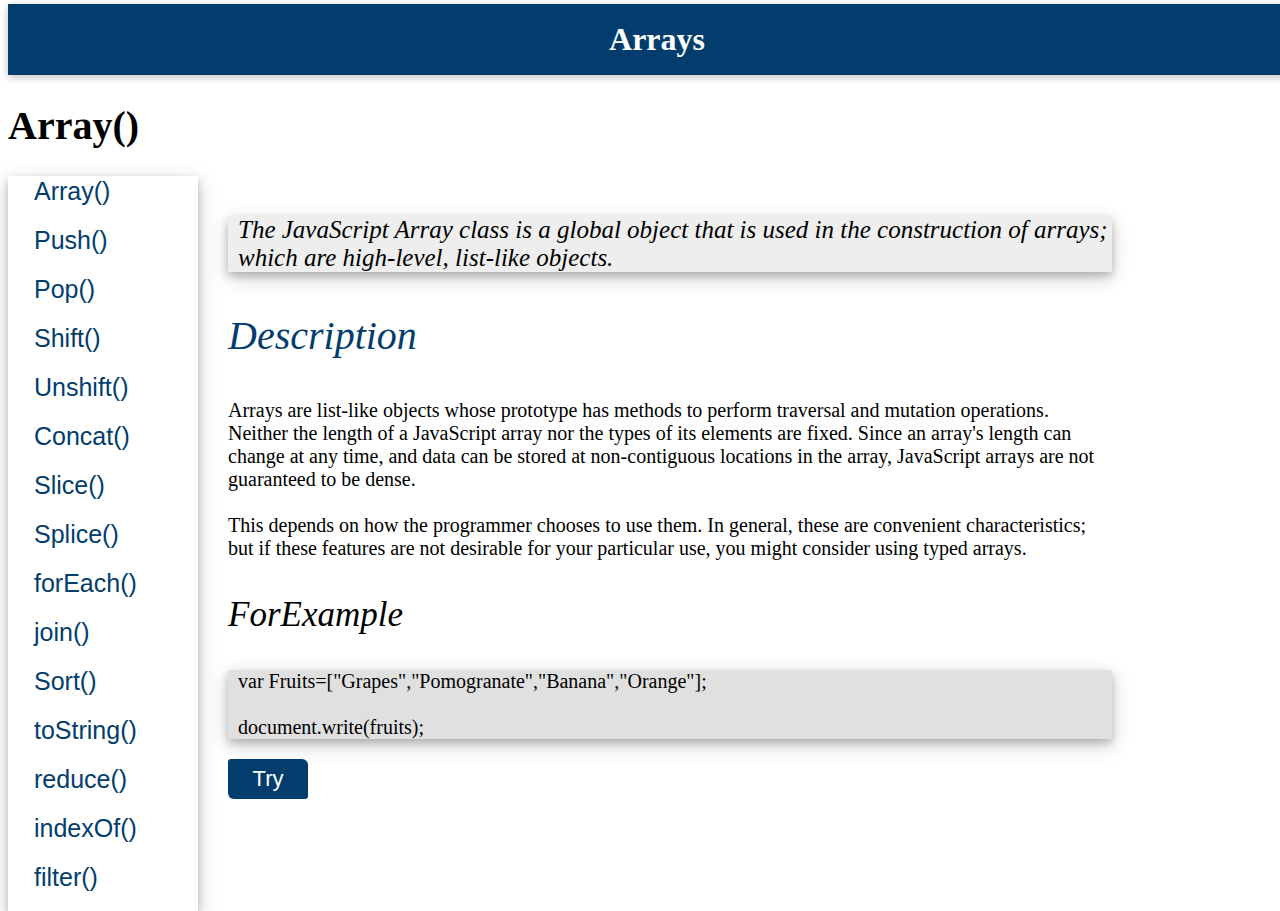
<file: index.html>
<!DOCTYPE html>
<html>
<head>
	<title>Arrays</title>
	<link rel="stylesheet" type="text/css" href="Array.css">
	<meta  name="viewport" content="width=device-width,initial-scale=1.0">
</head>
<body>
	<h1 class="heading">Arrays</h1>
	<h1 class="aa">Array()</h1>
<div>
<div class="alltags">
	<a href="index.html"><button class="button">Array()</button></a><br><br>
	<a href="push.html"><button class="button">Push()</button></a><br><br>
	<a href="pop.html"><button class="button">Pop()</button></a><br><br>
	<a href="shift.html"><button class="button">Shift()</button></a><br><br>
	<a href="unshift.html"><button class="button">Unshift()</button></a><br><br>
	<a href="concat.html"><button class="button">Concat()</button></a><br><br>
	<a href="slice.html"><button class="button">Slice()</button></a><br><br>
	<a href="splice.html"><button class="button">Splice()</button></a><br><br>
	<a href="foreach.html"><button class="button">forEach()</button></a><br><br>
	<a href="join.html"><button class="button">join()</button></a><br><br>
	<a href="sort.html"><button class="button">Sort()</button></a><br><br>
	<a href="tostring.html"><button class="button">toString()</button></a><br><br>
	<a href="reduce.html"><button class="button">reduce()</button></a><br><br>
	<a href="indexof.html"><button class="button">indexOf()</button></a><br><br>
	<a href="filter.html"><button class="button">filter()</button></a><br><br>
</div>
<div class="maincontent">
	<div class="defclas">
		<p>The JavaScript Array class is a global object that is used in the construction of arrays;<br> which are high-level, list-like objects.</p>
	</div>
	<p class="descls"><i>Description</i></p>
	<p class="parafonsize">
		Arrays are list-like objects whose prototype has methods to perform traversal and mutation operations. Neither the length of a JavaScript array nor the types of its elements are fixed. Since an array's length can change at any time, and data can be stored at non-contiguous locations in the array, JavaScript arrays are not guaranteed to be dense.<br><br> This depends on how the programmer chooses to use them. In general, these are convenient characteristics; but if these features are not desirable for your particular use, you might consider using typed arrays.
	</p>
	<p class="eg"><i>ForExample</i></p>
	<div class="foreg">
	<p class="code">var Fruits=["Grapes","Pomogranate","Banana","Orange"];<br><br>document.write(fruits);</p>
	</div>
	<button class="buttonR" onclick="myfunction()">Try</button>
	<p id="arra"></p>
	
	<script type="text/javascript">
		 function myfunction(){
		var Fruits=["Grapes","Pomogranate","Banana","Orange"];
		document.getElementById('arra').innerHTML=Fruits;
	}
	</script>
	
</div>
</div>
</body>
</html>
</file>
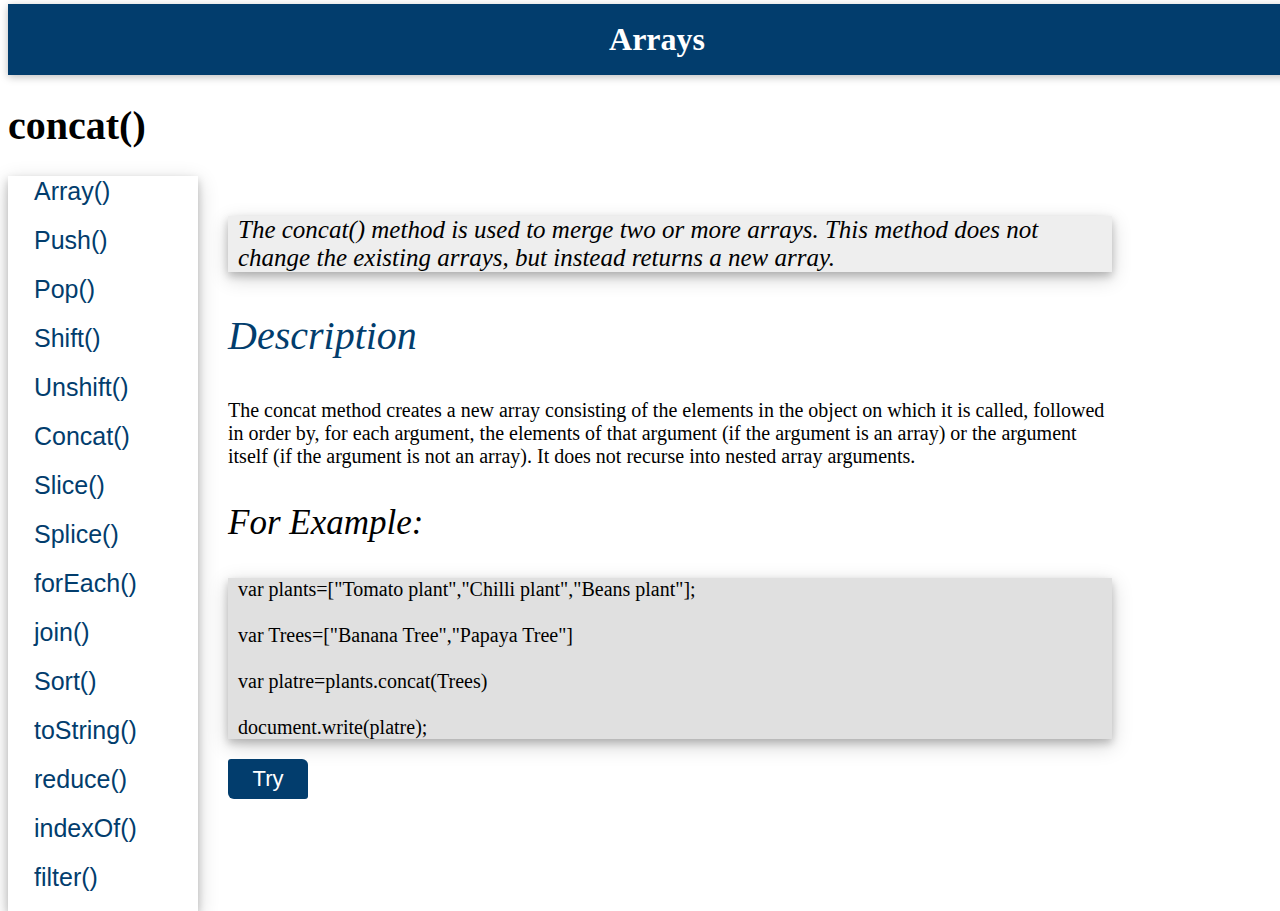
<file: concat.html>
<!DOCTYPE html>
<html>
<head>
	<title>Concat</title>
	<link rel="stylesheet" type="text/css" href="Array.css">
	<meta  name="viewport" content="width=device-width,initial-scale=1.0">
</head>
<body>
	<h1 class="heading">Arrays</h1>
	<h1 class="aa">concat()</h1>
<div>
<div class="alltags">
	<a href="index.html"><button class="button">Array()</button></a><br><br>
	<a href="push.html"><button class="button">Push()</button></a><br><br>
	<a href="pop.html"><button class="button">Pop()</button></a><br><br>
	<a href="shift.html"><button class="button">Shift()</button></a><br><br>
	<a href="unshift.html"><button class="button">Unshift()</button></a><br><br>
	<a href="concat.html"><button class="button">Concat()</button></a><br><br>
	<a href="slice.html"><button class="button">Slice()</button></a><br><br>
	<a href="splice.html"><button class="button">Splice()</button></a><br><br>
	<a href="foreach.html"><button class="button">forEach()</button></a><br><br>
	<a href="join.html"><button class="button">join()</button></a><br><br>
	<a href="sort.html"><button class="button">Sort()</button></a><br><br>
	<a href="tostring.html"><button class="button">toString()</button></a><br><br>
	<a href="reduce.html"><button class="button">reduce()</button></a><br><br>
	<a href="indexof.html"><button class="button">indexOf()</button></a><br><br>
	<a href="filter.html"><button class="button">filter()</button></a><br><br>
</div>
<div class="maincontent">
	<div class="defclas">
		<p>The concat() method is used to merge two or more arrays. This method does not change the existing arrays, but instead returns a new array.</p>
	</div>
	<p class="descls"><i>Description</i></p>
	<p class="parafonsize">
		The concat method creates a new array consisting of the elements in the object on which it is called, followed in order by, for each argument, the elements of that argument (if the argument is an array) or the argument itself (if the argument is not an array). It does not recurse into nested array arguments.
	</p>
	<p class="eg"><i>For Example:</i></p>
	<div class="foreg">
		<p class="code">var plants=["Tomato plant","Chilli plant","Beans plant"];<br><br>var Trees=["Banana Tree","Papaya Tree"]<br><br>var platre=plants.concat(Trees)<br><br>document.write(platre);</p>
	</div>
	<button class="buttonR" onclick="myfunction()">Try</button>
	<p id="arra"></p>
	<script type="text/javascript">
		 function myfunction(){
		var plants=["Tomato plant","Chilli plant","Beans plant"];
		var Trees=["Banana Tree","Papaya Tree"];
		var platre=plants.concat(Trees)
		document.getElementById('arra').innerHTML=platre;
	}
	</script>
	
</div>
</div>
</body>
</html>
</file>
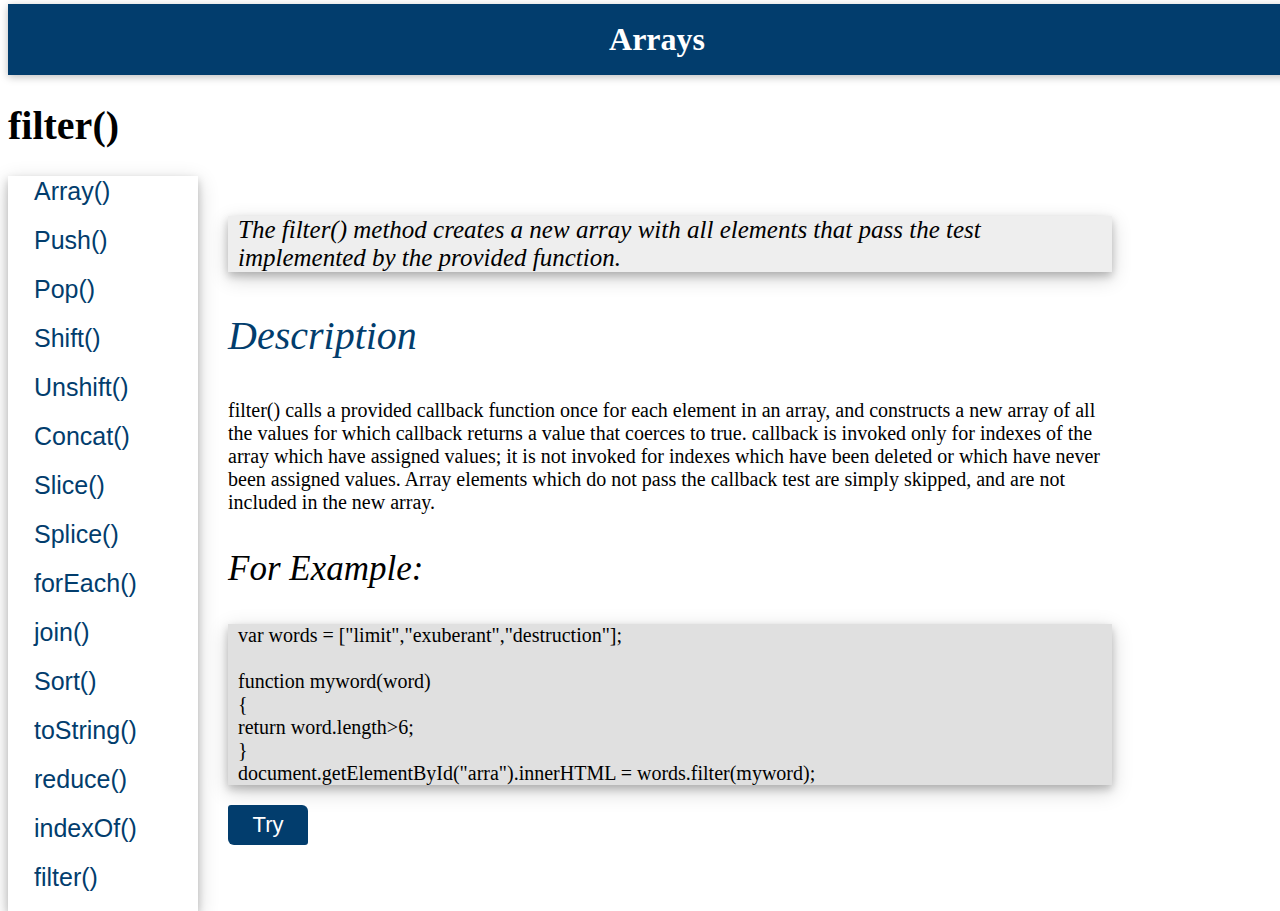
<file: filter.html>
<!DOCTYPE html>
<html>
<head>
	<title>filter</title>
	<link rel="stylesheet" type="text/css" href="Array.css">
	<meta  name="viewport" content="width=device-width,initial-scale=1.0">
</head>
<body>
	<h1 class="heading">Arrays</h1>
	<h1 class="aa">filter()</h1>
<div>
<div class="alltags">
	<a href="index.html"><button class="button">Array()</button></a><br><br>
	<a href="push.html"><button class="button">Push()</button></a><br><br>
	<a href="pop.html"><button class="button">Pop()</button></a><br><br>
	<a href="shift.html"><button class="button">Shift()</button></a><br><br>
	<a href="unshift.html"><button class="button">Unshift()</button></a><br><br>
	<a href="concat.html"><button class="button">Concat()</button></a><br><br>
	<a href="slice.html"><button class="button">Slice()</button></a><br><br>
	<a href="splice.html"><button class="button">Splice()</button></a><br><br>
	<a href="foreach.html"><button class="button">forEach()</button></a><br><br>
	<a href="join.html"><button class="button">join()</button></a><br><br>
	<a href="sort.html"><button class="button">Sort()</button></a><br><br>
	<a href="tostring.html"><button class="button">toString()</button></a><br><br>
	<a href="reduce.html"><button class="button">reduce()</button></a><br><br>
	<a href="indexof.html"><button class="button">indexOf()</button></a><br><br>
	<a href="filter.html"><button class="button">filter()</button></a><br><br>
</div>
<div class="maincontent">
	<div class="defclas">
		<p>The filter() method creates a new array with all elements that pass the test implemented by the provided function.</p>
	</div>
	<p class="descls"><i>Description</i></p>
	<p class="parafonsize">
		filter() calls a provided callback function once for each element in an array, and constructs a new array of all the values for which callback returns a value that coerces to true. callback is invoked only for indexes of the array which have assigned values; it is not invoked for indexes which have been deleted or which have never been assigned values. Array elements which do not pass the callback test are simply skipped, and are not included in the new array.
	</p>
	<p class="eg"><i>For Example:</i></p>
	<div class="foreg">
		<p class="code">var words = ["limit","exuberant","destruction"];
 		<br><br>function myword(word)<br>{<br>return word.length>6;<br>}<br>document.getElementById("arra").innerHTML = words.filter(myword);</p>
 	</div>
	<button class="buttonR" onclick="myfunction()">Try</button>
	<p id="arra"></p>
	<script type="text/javascript">
		 function myfunction(){
		var words = ["limit","exuberant","destruction"];
		function myword(word){
			return word.length > 6;
		}
		document.getElementById('arra').innerHTML=words.filter(myword);
	}
	</script>
	
</div>
</div>
</body>
</html>
</file>
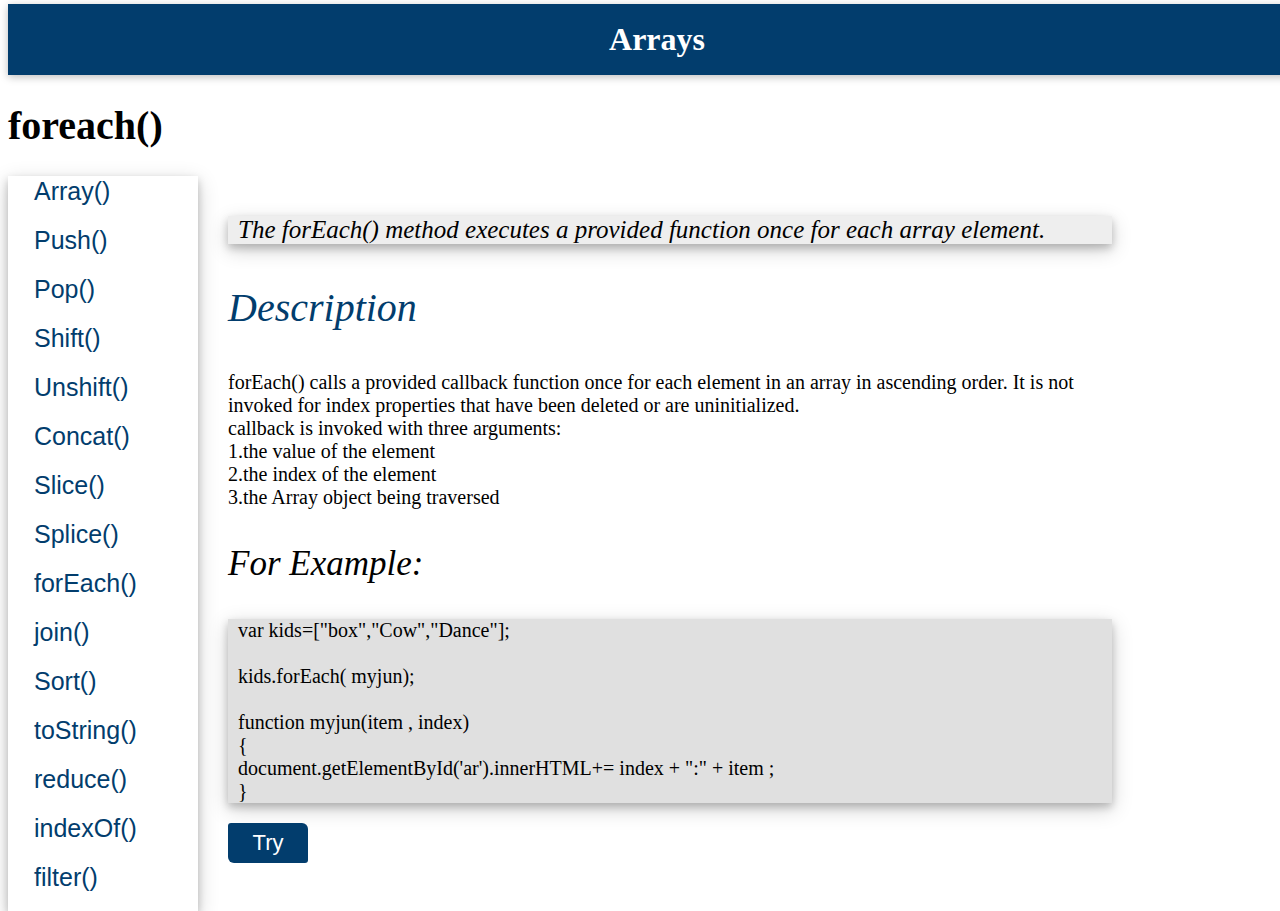
<file: foreach.html>
<!DOCTYPE html>
<html>
<head>
	<title>ForEach</title>
	<link rel="stylesheet" type="text/css" href="Array.css">
	<meta  name="viewport" content="width=device-width,initial-scale=1.0">
</head>
<body>
	<h1 class="heading">Arrays</h1>
	<h1 class="aa">foreach()</h1>
<div>
<div class="alltags">
	<a href="index.html"><button class="button">Array()</button></a><br><br>
	<a href="push.html"><button class="button">Push()</button></a><br><br>
	<a href="pop.html"><button class="button">Pop()</button></a><br><br>
	<a href="shift.html"><button class="button">Shift()</button></a><br><br>
	<a href="unshift.html"><button class="button">Unshift()</button></a><br><br>
	<a href="concat.html"><button class="button">Concat()</button></a><br><br>
	<a href="slice.html"><button class="button">Slice()</button></a><br><br>
	<a href="splice.html"><button class="button">Splice()</button></a><br><br>
	<a href="foreach.html"><button class="button">forEach()</button></a><br><br>
	<a href="join.html"><button class="button">join()</button></a><br><br>
	<a href="sort.html"><button class="button">Sort()</button></a><br><br>
	<a href="tostring.html"><button class="button">toString()</button></a><br><br>
	<a href="reduce.html"><button class="button">reduce()</button></a><br><br>
	<a href="indexof.html"><button class="button">indexOf()</button></a><br><br>
	<a href="filter.html"><button class="button">filter()</button></a><br><br>
</div>
<div class="maincontent">
	<div class="defclas">
		<p>The forEach() method executes a provided function once for each array element.</p>
	</div>
	<p class="descls"><i>Description</i></p>
	<p class="parafonsize">
		forEach() calls a provided callback function once for each element in an array in ascending order. It is not invoked for index properties that have been deleted or are uninitialized.<br>

		callback is invoked with three arguments:<br>

		1.the value of the element<br>
		2.the index of the element<br>
		3.the Array object being traversed
	</p>
	<p class="eg"><i>For Example:</i></h3>
		<div class="foreg">
			<p class="code">var kids=["box","Cow","Dance"];<br><br>kids.forEach( myjun);<br><br>function myjun(item , index)<br>{<br>document.getElementById('ar').innerHTML+= index + ":" + item ; <br>}
		</p>
	</div>
	<button class="buttonR" onclick="myfunction()">Try</button>
	<p id="ar"></p>
	<script type="text/javascript">
		 function myfunction(){
		var kids=["box","Cow","Dance"];
		kids.forEach( myjun);
		function myjun(item , index){

			document.getElementById('ar').innerHTML+= index + ":" + item + "<br>";
		}
	}
	</script>
	
</div>
</div>
</body>
</html>
</file>
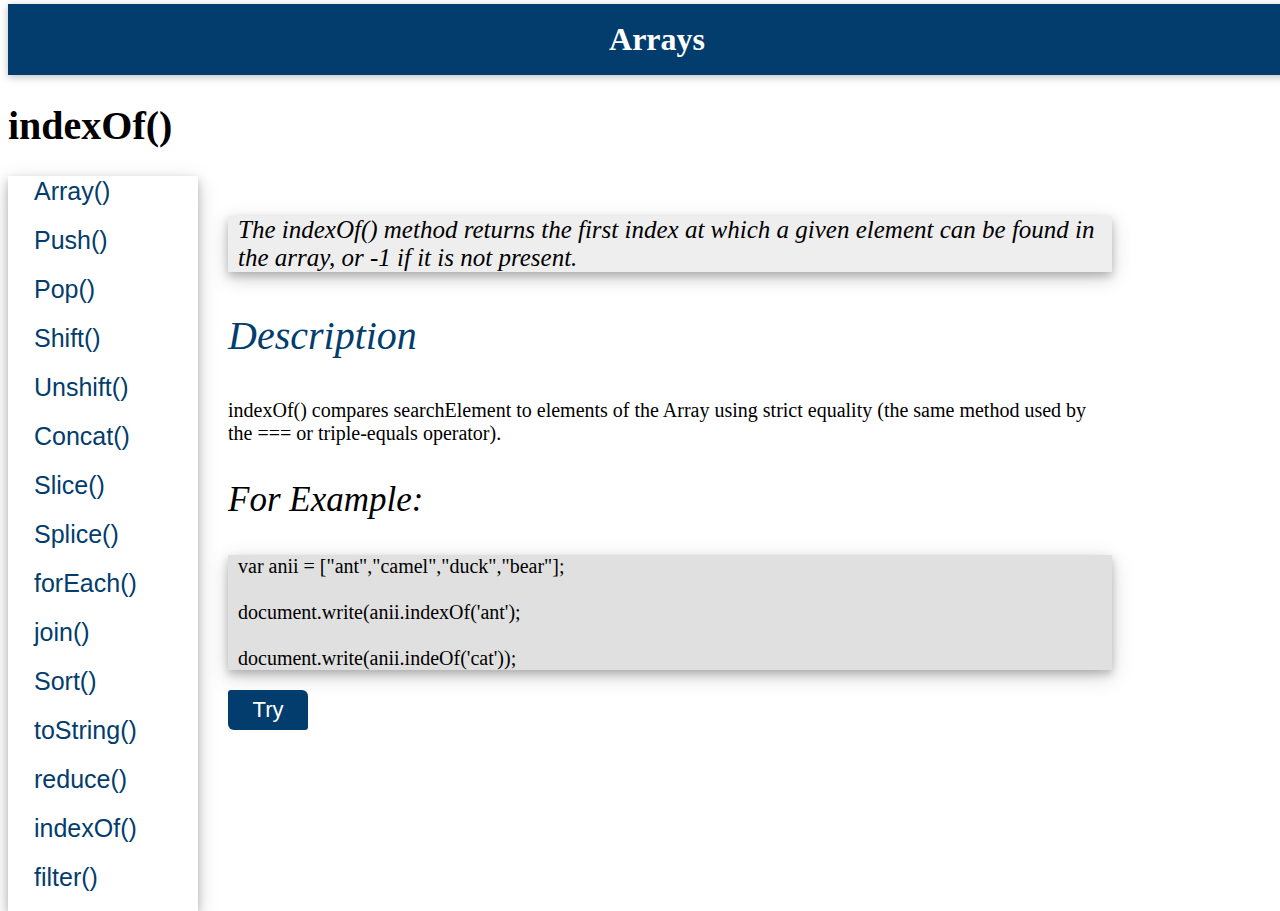
<file: indexof.html>
<!DOCTYPE html>
<html>
<head>
	<title>indexof</title>
	<link rel="stylesheet" type="text/css" href="Array.css">
	<meta  name="viewport" content="width=device-width,initial-scale=1.0">
</head>
<body>
	<h1 class="heading">Arrays</h1>
	<h1 class="aa">indexOf()</h1>
<div>
<div class="alltags">
	<a href="index.html"><button class="button">Array()</button></a><br><br>
	<a href="push.html"><button class="button">Push()</button></a><br><br>
	<a href="pop.html"><button class="button">Pop()</button></a><br><br>
	<a href="shift.html"><button class="button">Shift()</button></a><br><br>
	<a href="unshift.html"><button class="button">Unshift()</button></a><br><br>
	<a href="concat.html"><button class="button">Concat()</button></a><br><br>
	<a href="slice.html"><button class="button">Slice()</button></a><br><br>
	<a href="splice.html"><button class="button">Splice()</button></a><br><br>
	<a href="foreach.html"><button class="button">forEach()</button></a><br><br>
	<a href="join.html"><button class="button">join()</button></a><br><br>
	<a href="sort.html"><button class="button">Sort()</button></a><br><br>
	<a href="tostring.html"><button class="button">toString()</button></a><br><br>
	<a href="reduce.html"><button class="button">reduce()</button></a><br><br>
	<a href="indexof.html"><button class="button">indexOf()</button></a><br><br>
	<a href="filter.html"><button class="button">filter()</button></a><br><br>
</div>
<div class="maincontent">
	<div class="defclas">
		<p>The indexOf() method returns the first index at which a given element can be found in the array, or -1 if it is not present.</p>
	</div>
	<p class="descls"><i>Description</i></p>
	<p class="parafonsize">
		indexOf() compares searchElement to elements of the Array using strict equality (the same method used by the === or triple-equals operator).
	</p>
	<p class="eg"><i>For Example:</i></p>
	<div class="foreg">
		<p class="code">var anii = ["ant","camel","duck","bear"];<br><br>document.write(anii.indexOf('ant');<br><br>document.write(anii.indeOf('cat'));</p>
	</div>
	<button class="buttonR" onclick="myfunction()">Try</button>
	<p id="arra"></p>
	<p id="arra1"></p>
	<script type="text/javascript">
		 function myfunction(){
		 	var beasts = ["ant","camel","duck","bear"];
		
			document.getElementById('arra').innerHTML=beasts.indexOf("ant");
			document.getElementById('arra1').innerHTML=beasts.indexOf('cat');
	
	}
	</script>
	
</div>
</div>
</body>
</html>
</file>
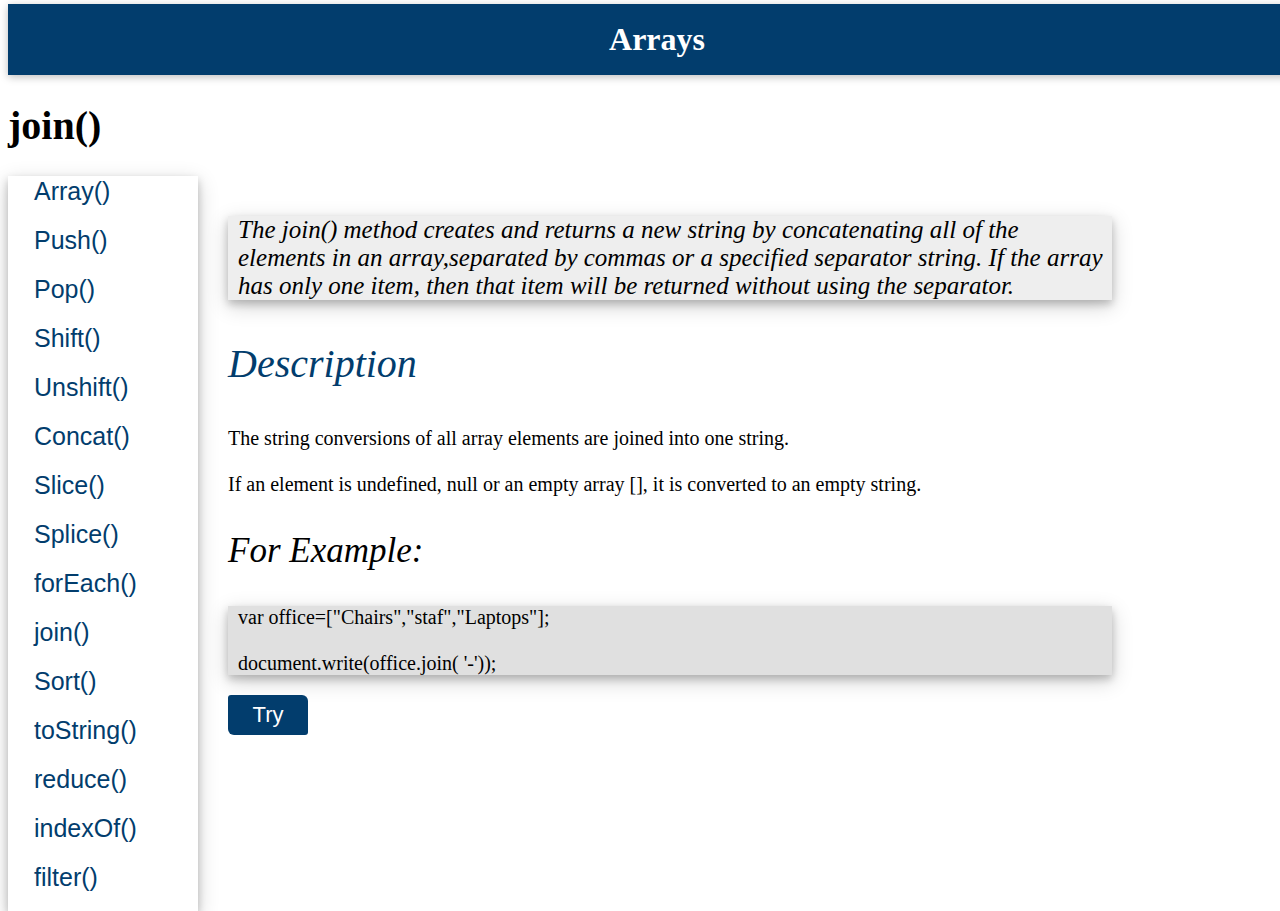
<file: join.html>
<!DOCTYPE html>
<html>
<head>
	<title>join</title>
	<link rel="stylesheet" type="text/css" href="Array.css">
	<meta  name="viewport" content="width=device-width,initial-scale=1.0">
</head>
<body>
	<h1 class="heading">Arrays</h1>
	<h1 class="aa">join()</h1>
<div>
<div class="alltags">
	<a href="index.html"><button class="button">Array()</button></a><br><br>
	<a href="push.html"><button class="button">Push()</button></a><br><br>
	<a href="pop.html"><button class="button">Pop()</button></a><br><br>
	<a href="shift.html"><button class="button">Shift()</button></a><br><br>
	<a href="unshift.html"><button class="button">Unshift()</button></a><br><br>
	<a href="concat.html"><button class="button">Concat()</button></a><br><br>
	<a href="slice.html"><button class="button">Slice()</button></a><br><br>
	<a href="splice.html"><button class="button">Splice()</button></a><br><br>
	<a href="foreach.html"><button class="button">forEach()</button></a><br><br>
	<a href="join.html"><button class="button">join()</button></a><br><br>
	<a href="sort.html"><button class="button">Sort()</button></a><br><br>
	<a href="tostring.html"><button class="button">toString()</button></a><br><br>
	<a href="reduce.html"><button class="button">reduce()</button></a><br><br>
	<a href="indexof.html"><button class="button">indexOf()</button></a><br><br>
	<a href="filter.html"><button class="button">filter()</button></a><br><br>
</div>
<div class="maincontent">
	<div class="defclas">
		<p>The join() method creates and returns a new string by concatenating all of the elements in an array,separated by commas or a specified separator string. If the array has only one item, then that item will be returned without using the separator.</p>
	</div>
	<p class="descls"><i>Description</i></p>
	<p class="parafonsize">
		The string conversions of all array elements are joined into one string.<br><br>
		If an element is undefined, null or an empty array [], it is converted to an empty string.
	</p>
	<p class="eg"><i>For Example:</i></p>
	<div class="foreg">
		<p class="code">var office=["Chairs","staf","Laptops"];<br><br>document.write(office.join(
	'-'));</p>
	</div>
	<button class="buttonR" onclick="myfunction()">Try</button>
	<p id="arra"></p>
	<script type="text/javascript">
		 function myfunction(){
		var office=["Chairs","staf","Laptops"];
		//var oo=office.join(-);
		document.getElementById('arra').innerHTML=office.join('-');
	}
	</script>
	
</div>
</div>
</body>
</html>
</file>
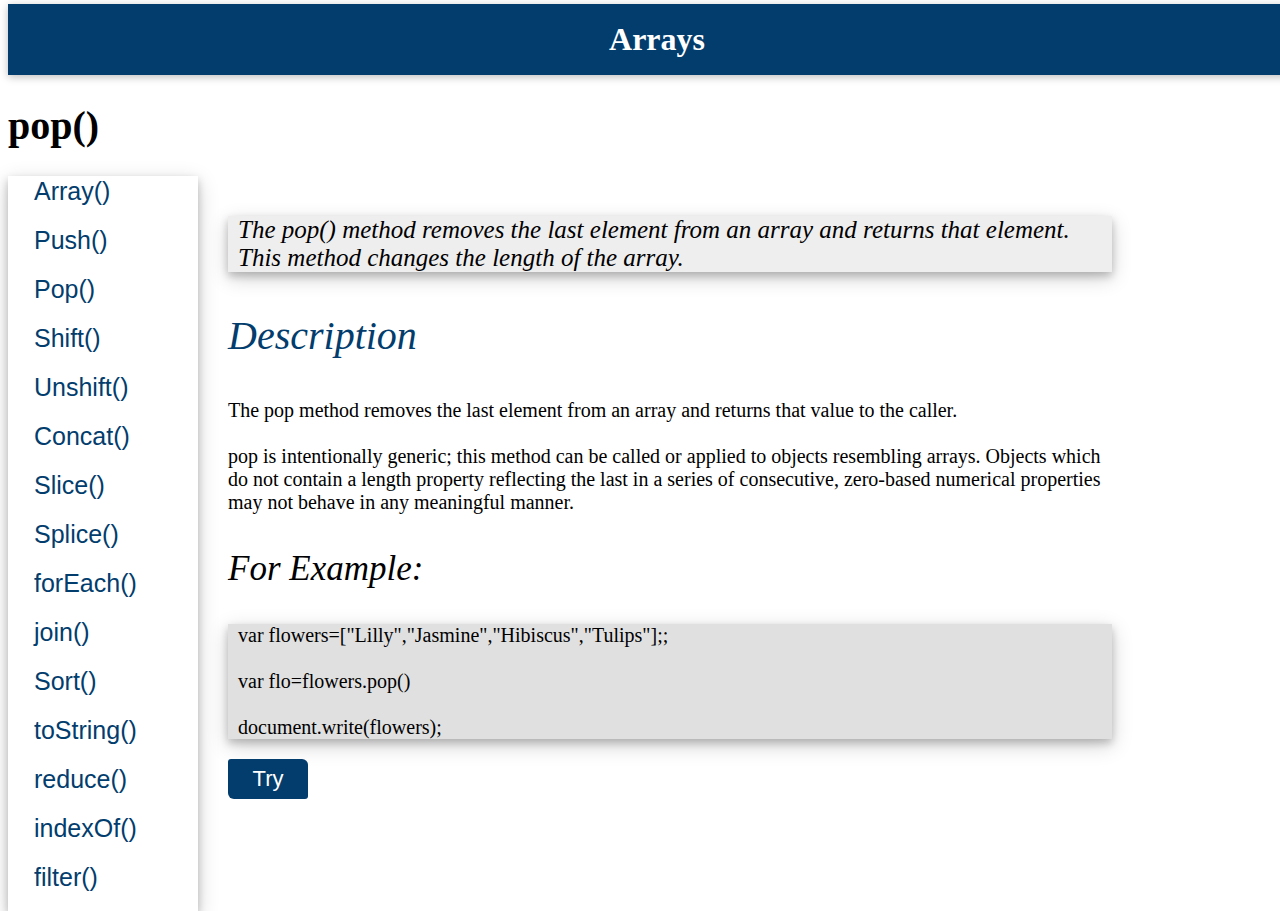
<file: pop.html>
<!DOCTYPE html>
<html>
<head>
	<title>Pop</title>
	<link rel="stylesheet" type="text/css" href="Array.css">
	<meta  name="viewport" content="width=device-width,initial-scale=1.0">
</head>
<body>
	<h1 class="heading">Arrays</h1>
	<h1 class="aa">pop()</h1>
<div>
<div class="alltags">
	<a href="index.html"><button class="button">Array()</button></a><br><br>
	<a href="push.html"><button class="button">Push()</button></a><br><br>
	<a href="pop.html"><button class="button">Pop()</button></a><br><br>
	<a href="shift.html"><button class="button">Shift()</button></a><br><br>
	<a href="unshift.html"><button class="button">Unshift()</button></a><br><br>
	<a href="concat.html"><button class="button">Concat()</button></a><br><br>
	<a href="slice.html"><button class="button">Slice()</button></a><br><br>
	<a href="splice.html"><button class="button">Splice()</button></a><br><br>
	<a href="foreach.html"><button class="button">forEach()</button></a><br><br>
	<a href="join.html"><button class="button">join()</button></a><br><br>
	<a href="sort.html"><button class="button">Sort()</button></a><br><br>
	<a href="tostring.html"><button class="button">toString()</button></a><br><br>
	<a href="reduce.html"><button class="button">reduce()</button></a><br><br>
	<a href="indexof.html"><button class="button">indexOf()</button></a><br><br>
	<a href="filter.html"><button class="button">filter()</button></a><br><br>
</div>
<div class="maincontent">
	<div class="defclas">
		<p>The pop() method removes the last element from an array and returns that element. This method changes the length of the array.</p>
	</div>
	<p class="descls"><i>Description</i></p>
	<p class="parafonsize">
		The pop method removes the last element from an array and returns that value to the caller.<br><br>
		pop is intentionally generic; this method can be called or applied to objects resembling arrays. Objects which do not contain a length property reflecting the last in a series of consecutive, zero-based numerical properties may not behave in any meaningful manner.
	</p>
	<p class="eg"><i>For Example:</i></h3>
	<div class="foreg">
		<p class="code">var flowers=["Lilly","Jasmine","Hibiscus","Tulips"];;<br><br>var flo=flowers.pop()<br><br>document.write(flowers);</p>
	</div>
	<button class="buttonR" onclick="myfunction()">Try</button>
	<p id="arra"></p>
	<script type="text/javascript">
		 function myfunction(){
		var flowers=["Lilly","Jasmine","Tulips"];
		var flo=flowers.pop()
		document.getElementById('arra').innerHTML=flowers;
	}
	</script>
	
</div>
</div>
</body>
</html>
</file>
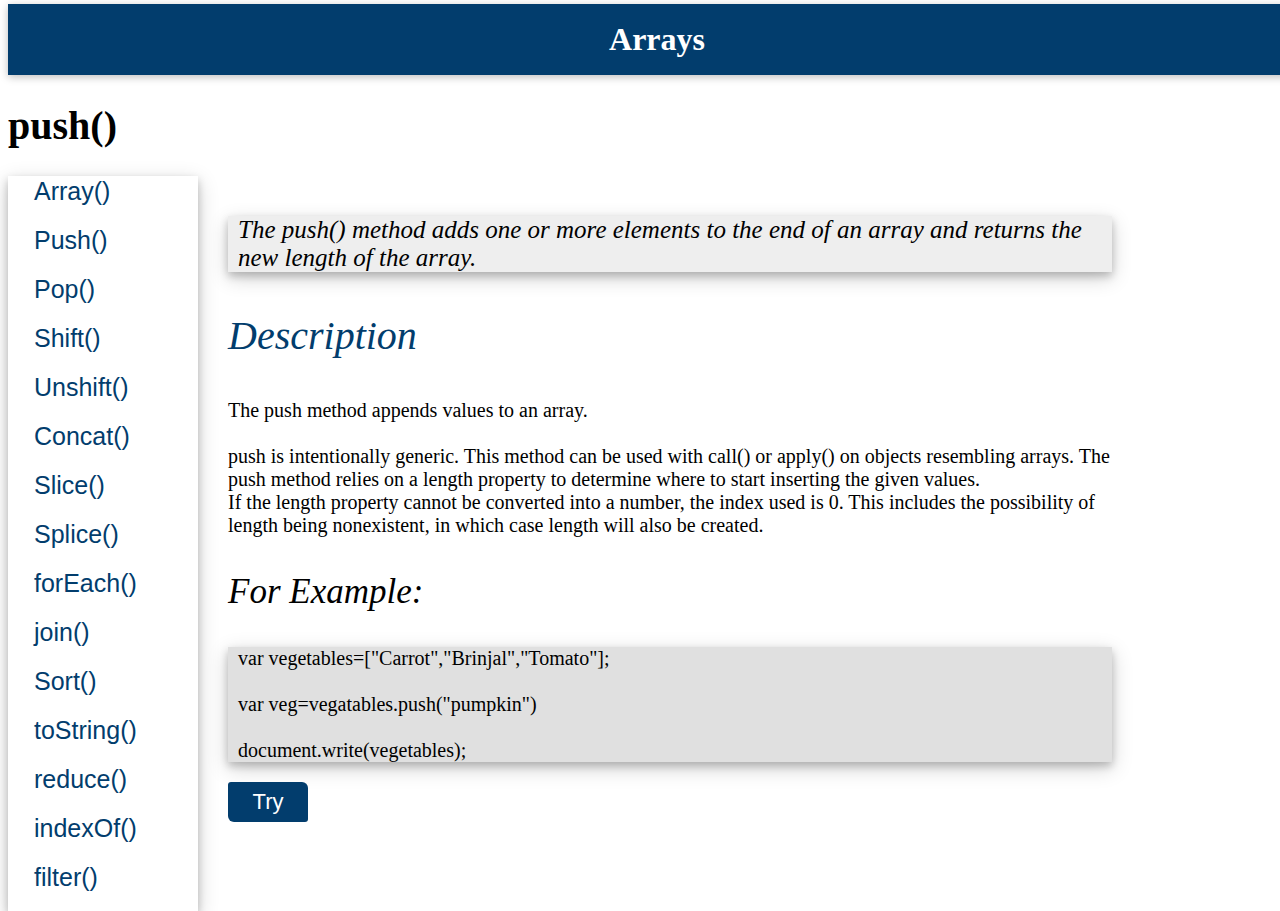
<file: push.html>
<!DOCTYPE html>
<html>
<head>
	<title>Push</title>
	<link rel="stylesheet" type="text/css" href="Array.css">
	<meta  name="viewport" content="width=device-width,initial-scale=1.0">
</head>
<body>
	<h1 class="heading">Arrays</h1>
	<h1 class="aa">push()</h1>
<div>
<div class="alltags">
	<a href="index.html"><button class="button">Array()</button></a><br><br>
	<a href="push.html"><button class="button">Push()</button></a><br><br>
	<a href="pop.html"><button class="button">Pop()</button></a><br><br>
	<a href="shift.html"><button class="button">Shift()</button></a><br><br>
	<a href="unshift.html"><button class="button">Unshift()</button></a><br><br>
	<a href="concat.html"><button class="button">Concat()</button></a><br><br>
	<a href="slice.html"><button class="button">Slice()</button></a><br><br>
	<a href="splice.html"><button class="button">Splice()</button></a><br><br>
	<a href="foreach.html"><button class="button">forEach()</button></a><br><br>
	<a href="join.html"><button class="button">join()</button></a><br><br>
	<a href="sort.html"><button class="button">Sort()</button></a><br><br>
	<a href="tostring.html"><button class="button">toString()</button></a><br><br>
	<a href="reduce.html"><button class="button">reduce()</button></a><br><br>
	<a href="indexof.html"><button class="button">indexOf()</button></a><br><br>
	<a href="filter.html"><button class="button">filter()</button></a><br><br>
</div>
<div class="maincontent">
	<div class="defclas">
		<p>The push() method adds one or more elements to the end of an array and returns the new length of the array.</p>
	</div>
	<p class="descls"><i>Description</i></p>
	<p class="parafonsize">
		The push method appends values to an array.<br><br>
		push is intentionally generic. This method can be used with call() or apply() on objects resembling arrays. The push method relies on a length property to determine where to start inserting the given values.<br> If the length property cannot be converted into a number, the index used is 0. This includes the possibility of length being nonexistent, in which case length will also be created.
	</p>
	<p class="eg"><i>For Example:</i></p>
	<div class="foreg">
		<p class="code">var vegetables=["Carrot","Brinjal","Tomato"];<br><br>var veg=vegatables.push("pumpkin")<br><br>document.write(vegetables);</p>
	</div>
	<button class="buttonR" onclick="myfunction()">Try</button>
	<p id="arra"></p>
	<script type="text/javascript">
		 function myfunction(){
		var vegetables=["Carrot","Brinjal","Tomato"];
		var veg=vegetables.push("pumpkin")
		document.getElementById('arra').innerHTML=vegetables;
	}
	</script>
	
</div>
</div>
</body>
</html>
</div>
</file>
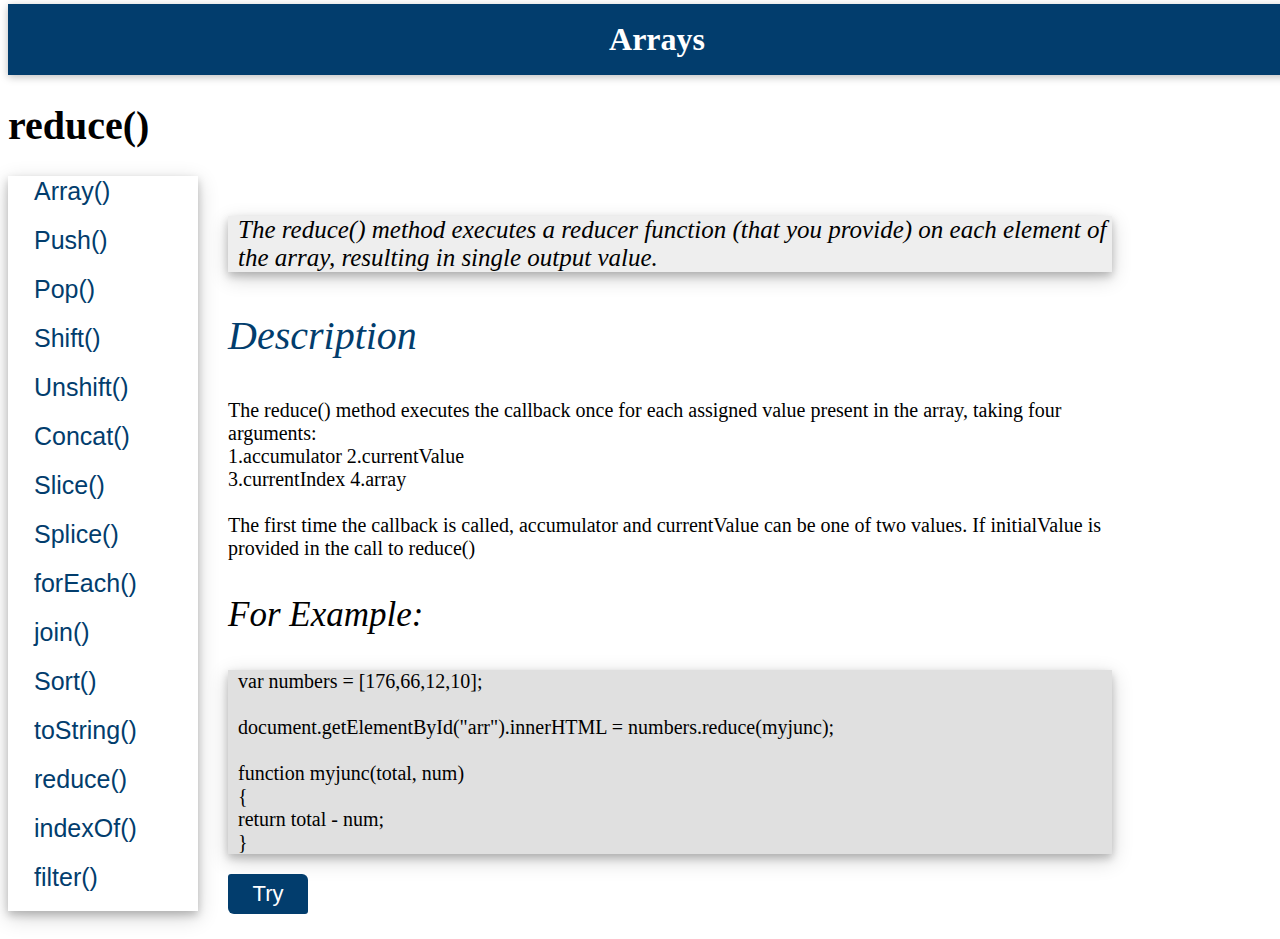
<file: reduce.html>
<!DOCTYPE html>
<html>
<head>
	<title>Reduce</title>
	<link rel="stylesheet" type="text/css" href="Array.css">
	<meta  name="viewport" content="width=device-width,initial-scale=1.0">
</head>
<body>
	<h1 class="heading">Arrays</h1>
	<h1 class="aa">reduce()</h1>
<div>
<div class="alltags">
	<a href="index.html"><button class="button">Array()</button></a><br><br>
	<a href="push.html"><button class="button">Push()</button></a><br><br>
	<a href="pop.html"><button class="button">Pop()</button></a><br><br>
	<a href="shift.html"><button class="button">Shift()</button></a><br><br>
	<a href="unshift.html"><button class="button">Unshift()</button></a><br><br>
	<a href="concat.html"><button class="button">Concat()</button></a><br><br>
	<a href="slice.html"><button class="button">Slice()</button></a><br><br>
	<a href="splice.html"><button class="button">Splice()</button></a><br><br>
	<a href="foreach.html"><button class="button">forEach()</button></a><br><br>
	<a href="join.html"><button class="button">join()</button></a><br><br>
	<a href="sort.html"><button class="button">Sort()</button></a><br><br>
	<a href="tostring.html"><button class="button">toString()</button></a><br><br>
	<a href="reduce.html"><button class="button">reduce()</button></a><br><br>
	<a href="indexof.html"><button class="button">indexOf()</button></a><br><br>
	<a href="filter.html"><button class="button">filter()</button></a><br><br>
</div>
<div class="maincontent">
	<div class="defclas">
		<p>The reduce() method executes a reducer function (that you provide) on each element of the array, resulting in single output value.</p>
	</div>
	<p class="descls"><i>Description</i></p>
	<p class="parafonsize">
		The reduce() method executes the callback once for each assigned value present in the array, taking four arguments:
		<br>
		1.accumulator
		2.currentValue<br>
		3.currentIndex
		4.array<br><br>
	The first time the callback is called, accumulator and currentValue can be one of two values. If initialValue is provided in the call to reduce()
	</p>
	<p class="eg"><i>For Example:</i></p>
	<div class="foreg">
		<p class="code">var numbers = [176,66,12,10];<br><br>document.getElementById("arr").innerHTML = numbers.reduce(myjunc);<br><br>function myjunc(total, num)<br> {<br>return total - num;<br>}</p>
	</div>
	<button class="buttonR" onclick="myfunction()">Try</button>
	<p id="arra"></p>
	<script type="text/javascript">
		 function myfunction(){
		var numbers = [176,66,12,10];
		document.getElementById("arra").innerHTML = numbers.reduce(myjunc);
		function myjunc(total, num) {
			return total - num;
		}
		
	}
	</script>
	
</div>
</div>
</body>
</html>
</file>
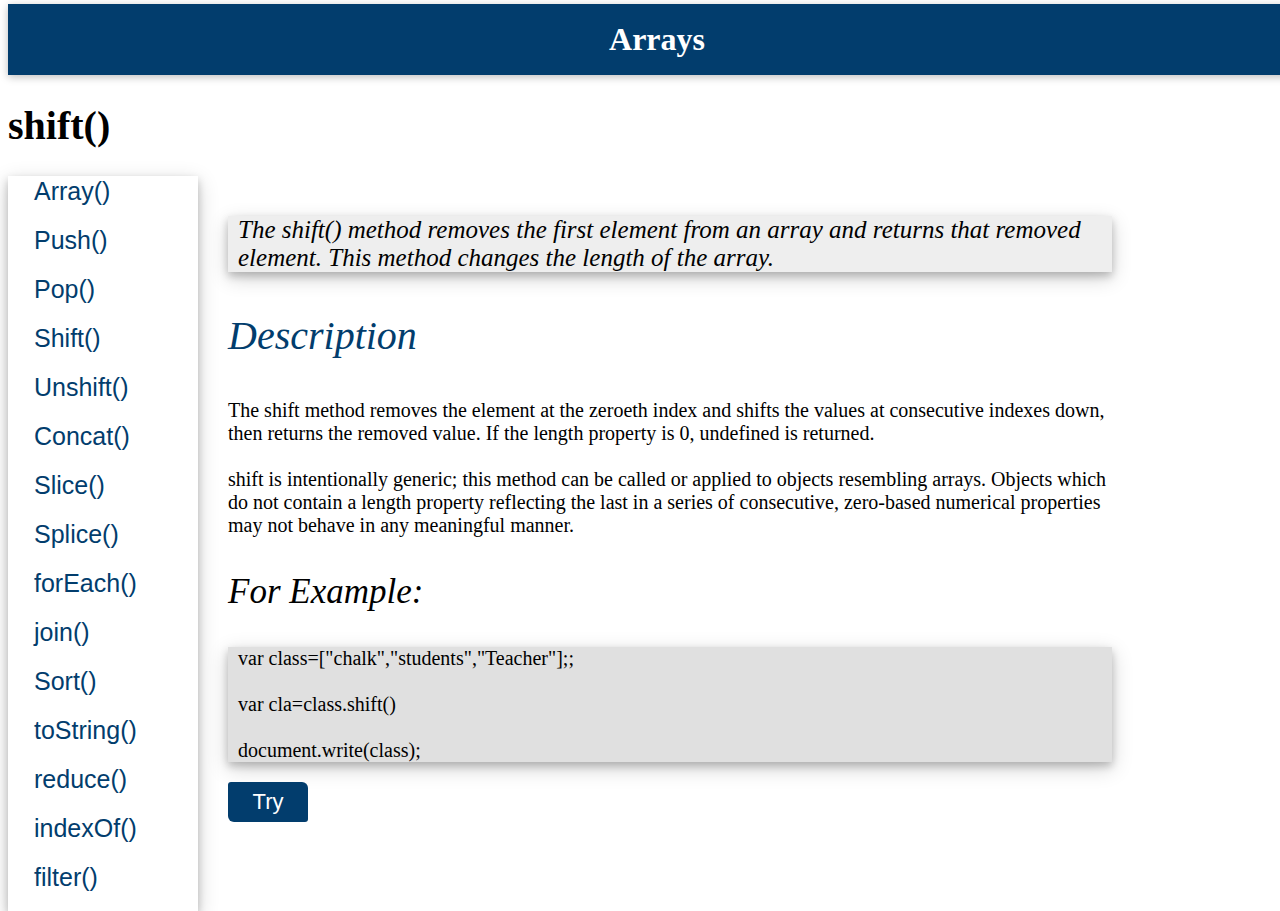
<file: shift.html>
<!DOCTYPE html>
<html>
<head>
	<title>shift</title>
	<link rel="stylesheet" type="text/css" href="Array.css">
	<meta  name="viewport" content="width=device-width,initial-scale=1.0">
</head>
<body>
	<h1 class="heading">Arrays</h1>
	<h1 class="aa">shift()</h1>
<div>
<div class="alltags">
	<a href="index.html"><button class="button">Array()</button></a><br><br>
	<a href="push.html"><button class="button">Push()</button></a><br><br>
	<a href="pop.html"><button class="button">Pop()</button></a><br><br>
	<a href="shift.html"><button class="button">Shift()</button></a><br><br>
	<a href="unshift.html"><button class="button">Unshift()</button></a><br><br>
	<a href="concat.html"><button class="button">Concat()</button></a><br><br>
	<a href="slice.html"><button class="button">Slice()</button></a><br><br>
	<a href="splice.html"><button class="button">Splice()</button></a><br><br>
	<a href="foreach.html"><button class="button">forEach()</button></a><br><br>
	<a href="join.html"><button class="button">join()</button></a><br><br>
	<a href="sort.html"><button class="button">Sort()</button></a><br><br>
	<a href="tostring.html"><button class="button">toString()</button></a><br><br>
	<a href="reduce.html"><button class="button">reduce()</button></a><br><br>
	<a href="indexof.html"><button class="button">indexOf()</button></a><br><br>
	<a href="filter.html"><button class="button">filter()</button></a><br><br>
</div>
<div class="maincontent">
	<div class="defclas">
		<p>The shift() method removes the first element from an array and returns that removed element. This method changes the length of the array.</p>
	</div>
	<p class="descls"><i>Description</i></p>
	<p class="parafonsize">
		The shift method removes the element at the zeroeth index and shifts the values at consecutive indexes down, then returns the removed value. If the length property is 0, undefined is returned.<br><br>
		shift is intentionally generic; this method can be called or applied to objects resembling arrays. Objects which do not contain a length property reflecting the last in a series of consecutive, zero-based numerical properties may not behave in any meaningful manner.
	</p>
	<p class="eg"><i>For Example:</i></p>
	<div class="foreg">
		<p class="code">var class=["chalk","students","Teacher"];;<br><br>var cla=class.shift()<br><br>document.write(class);</p>
	</div>
	<button class="buttonR" onclick="myfunction()">Try</button>
	<p id="arra"></p>
	<script type="text/javascript">
		 function myfunction(){
		var clas=["chalk","students","Teacher"];
		var flo=clas.shift();
		document.getElementById('arra').innerHTML=clas;
	}
	</script>
	
</div>
</div>
</body>
</html>
</file>
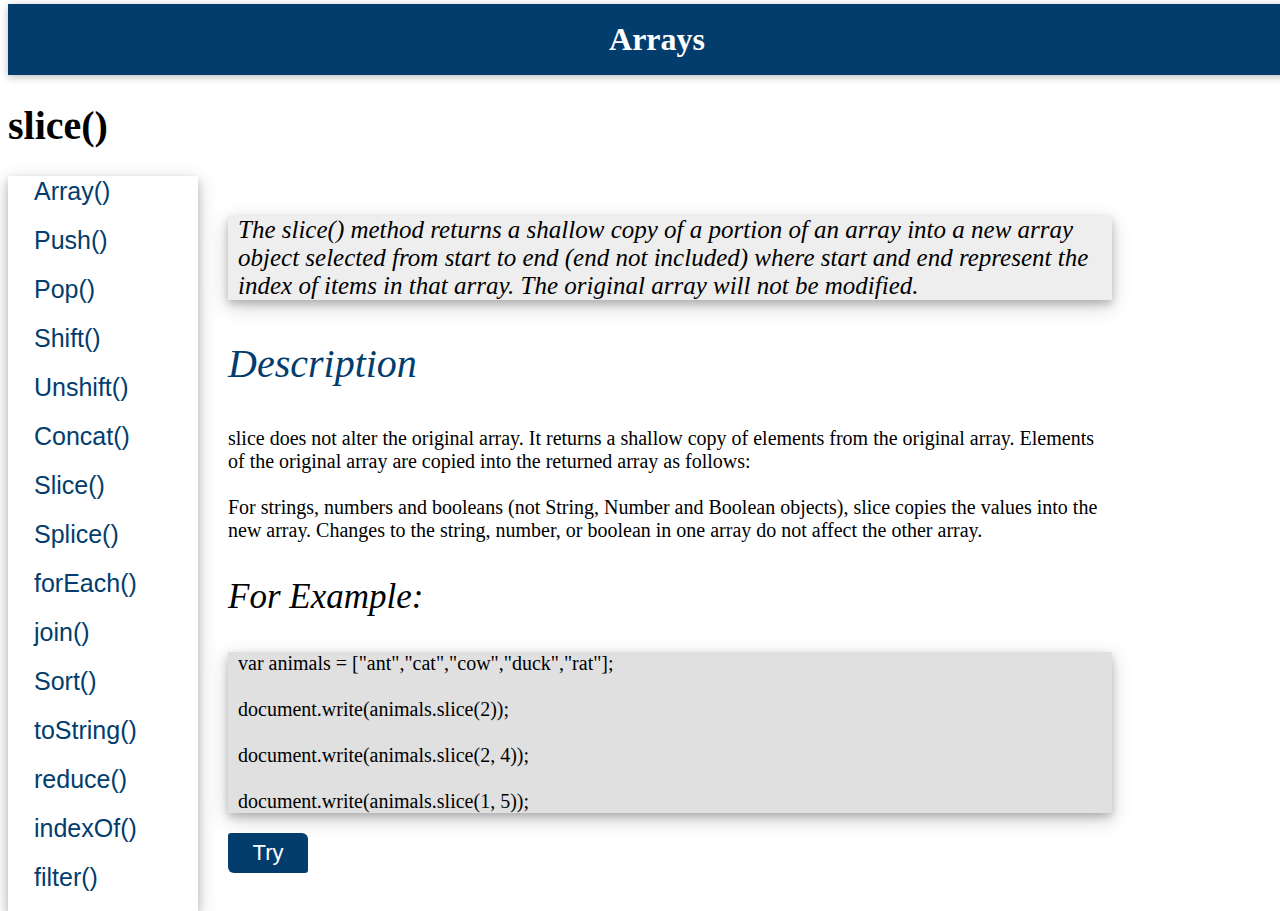
<file: slice.html>
<!DOCTYPE html>
<html>
<head>
	<title>Slice</title>
	<link rel="stylesheet" type="text/css" href="Array.css">
	<meta  name="viewport" content="width=device-width,initial-scale=1.0">
</head>
<body>
	<h1 class="heading">Arrays</h1>
	<h1 class="aa">slice()</h1>
<div>
<div class="alltags">
	<a href="index.html"><button class="button">Array()</button></a><br><br>
	<a href="push.html"><button class="button">Push()</button></a><br><br>
	<a href="pop.html"><button class="button">Pop()</button></a><br><br>
	<a href="shift.html"><button class="button">Shift()</button></a><br><br>
	<a href="unshift.html"><button class="button">Unshift()</button></a><br><br>
	<a href="concat.html"><button class="button">Concat()</button></a><br><br>
	<a href="slice.html"><button class="button">Slice()</button></a><br><br>
	<a href="splice.html"><button class="button">Splice()</button></a><br><br>
	<a href="foreach.html"><button class="button">forEach()</button></a><br><br>
	<a href="join.html"><button class="button">join()</button></a><br><br>
	<a href="sort.html"><button class="button">Sort()</button></a><br><br>
	<a href="tostring.html"><button class="button">toString()</button></a><br><br>
	<a href="reduce.html"><button class="button">reduce()</button></a><br><br>
	<a href="indexof.html"><button class="button">indexOf()</button></a><br><br>
	<a href="filter.html"><button class="button">filter()</button></a><br><br>
</div>
<div class="maincontent">
	<div class="defclas">
		<p>The slice() method returns a shallow copy of a portion of an array into a new array object selected from start to end (end not included) where start and end represent the index of items in that array. The original array will not be modified.</p>
	</div>
	<p class="descls"><i>Description</i></p>
	<p class="parafonsize">
		slice does not alter the original array. It returns a shallow copy of elements from the original array. Elements of the original array are copied into the returned array as follows:<br><br>
		For strings, numbers and booleans (not String, Number and Boolean objects), slice copies the values into the new array. Changes to the string, number, or boolean in one array do not affect the other array.
	</p>
	<p class="eg"><i>For Example:</i></p>
	<div class="foreg">
		<p class="code">var animals = ["ant","cat","cow","duck","rat"];<br><br>document.write(animals.slice(2));<br><br>document.write(animals.slice(2, 4));<br><br>document.write(animals.slice(1, 5));</p>
	</div>
	<button class="buttonR" onclick="myfunction()">Try</button>
	<p id="arra"></p>
	<p id="arra1"></p>
	<p id="arra2"></p>
	<script type="text/javascript">
		 function myfunction(){
		var animals = ['ant', 'cat', 'cow', 'duck', 'rat'];
		document.getElementById('arra').innerHTML=animals.slice(2);
		document.getElementById('arra1').innerHTML=animals.slice(2,4);
		document.getElementById('arra2').innerHTML=animals.slice(1,5);
	}
	</script>
	
</div>
</div>
</body>
</html>
</file>
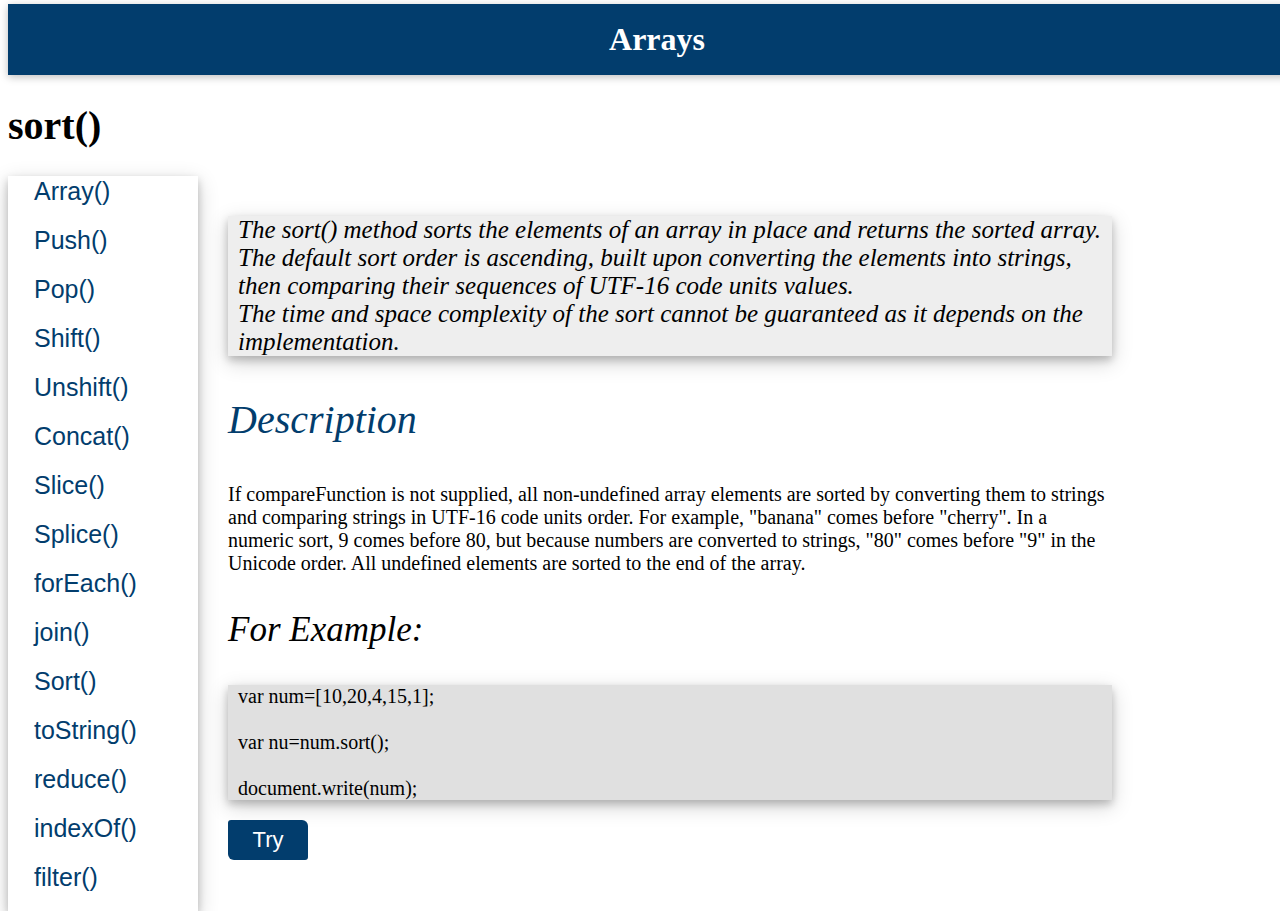
<file: sort.html>
<!DOCTYPE html>
<html>
<head>
	<title>sort</title>
	<link rel="stylesheet" type="text/css" href="Array.css">
	<meta  name="viewport" content="width=device-width,initial-scale=1.0">
</head>
<body>
	<h1 class="heading">Arrays</h1>
	<h1 class="aa">sort()</h1>
<div>
<div class="alltags">
	<a href="index.html"><button class="button">Array()</button></a><br><br>
	<a href="push.html"><button class="button">Push()</button></a><br><br>
	<a href="pop.html"><button class="button">Pop()</button></a><br><br>
	<a href="shift.html"><button class="button">Shift()</button></a><br><br>
	<a href="unshift.html"><button class="button">Unshift()</button></a><br><br>
	<a href="concat.html"><button class="button">Concat()</button></a><br><br>
	<a href="slice.html"><button class="button">Slice()</button></a><br><br>
	<a href="splice.html"><button class="button">Splice()</button></a><br><br>
	<a href="foreach.html"><button class="button">forEach()</button></a><br><br>
	<a href="join.html"><button class="button">join()</button></a><br><br>
	<a href="sort.html"><button class="button">Sort()</button></a><br><br>
	<a href="tostring.html"><button class="button">toString()</button></a><br><br>
	<a href="reduce.html"><button class="button">reduce()</button></a><br><br>
	<a href="indexof.html"><button class="button">indexOf()</button></a><br><br>
	<a href="filter.html"><button class="button">filter()</button></a><br><br>
</div>
<div class="maincontent">
	<div class="defclas">
		<p>The sort() method sorts the elements of an array in place and returns the sorted array. The default sort order is ascending, built upon converting the elements into strings, then comparing their sequences of UTF-16 code units values.<br>
		The time and space complexity of the sort cannot be guaranteed as it depends on the implementation.</p>
	</div>
	<p class="descls"><i>Description</i></p>
	<p class="parafonsize">
		If compareFunction is not supplied, all non-undefined array elements are sorted by converting them to strings and comparing strings in UTF-16 code units order. For example, "banana" comes before "cherry". In a numeric sort, 9 comes before 80, but because numbers are converted to strings, "80" comes before "9" in the Unicode order. All undefined elements are sorted to the end of the array.
	</p>
	<p class="eg"><i>For Example:</i></p>
	<div class="foreg">
		<p class="code">var num=[10,20,4,15,1];<br><br>var nu=num.sort();<br><br>document.write(num);</p>
	</div>
	<button class="buttonR" onclick="myfunction()">Try</button>
	<p id="arra"></p>
	<script type="text/javascript">
		 function myfunction(){
		var num=[10,20,4,15,1];
		var nu=num.sort();
		document.getElementById('arra').innerHTML=num;
	}
	</script>
	
</div>
</div>
</body>
</html>
</file>
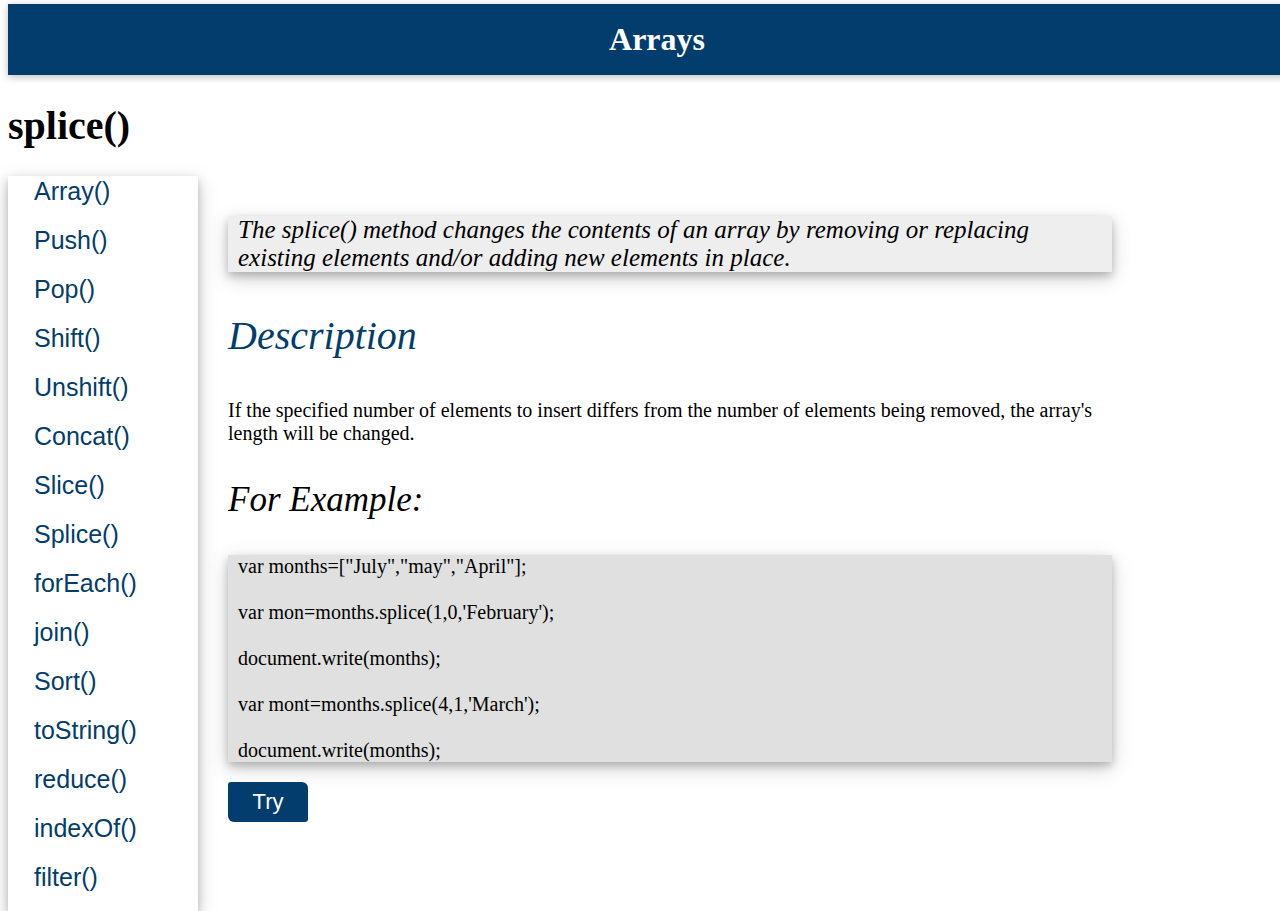
<file: splice.html>
<!DOCTYPE html>
<html>
<head>
	<title>Splice</title>
	<link rel="stylesheet" type="text/css" href="Array.css">
	<meta  name="viewport" content="width=device-width,initial-scale=1.0">
</head>
<body>
	<h1 class="heading">Arrays</h1>
	<h1 class="aa">splice()</h1>
<div>
<div class="alltags">
	<a href="index.html"><button class="button">Array()</button></a><br><br>
	<a href="push.html"><button class="button">Push()</button></a><br><br>
	<a href="pop.html"><button class="button">Pop()</button></a><br><br>
	<a href="shift.html"><button class="button">Shift()</button></a><br><br>
	<a href="unshift.html"><button class="button">Unshift()</button></a><br><br>
	<a href="concat.html"><button class="button">Concat()</button></a><br><br>
	<a href="slice.html"><button class="button">Slice()</button></a><br><br>
	<a href="splice.html"><button class="button">Splice()</button></a><br><br>
	<a href="foreach.html"><button class="button">forEach()</button></a><br><br>
	<a href="join.html"><button class="button">join()</button></a><br><br>
	<a href="sort.html"><button class="button">Sort()</button></a><br><br>
	<a href="tostring.html"><button class="button">toString()</button></a><br><br>
	<a href="reduce.html"><button class="button">reduce()</button></a><br><br>
	<a href="indexof.html"><button class="button">indexOf()</button></a><br><br>
	<a href="filter.html"><button class="button">filter()</button></a><br><br>
</div>
<div class="maincontent">
	<div class="defclas">
		<p>The splice() method changes the contents of an array by removing or replacing existing elements and/or adding new elements in place.</p>
	</div>
	<p class="descls"><i>Description</i></p>
	<p class="parafonsize">
		If the specified number of elements to insert differs from the number of elements being removed, the array's length will be changed.
	</p>
	<p class="eg"><i>For Example:</i></p>
	<div class="foreg">
		<p class="code">var months=["July","may","April"];<br><br>var mon=months.splice(1,0,'February');<br><br>document.write(months);<br><br>var mont=months.splice(4,1,'March');<br><br>document.write(months);</p>
	</div>
	<button class="buttonR" onclick="myfunction()">Try</button>
	<p id="arra"></p>
	<p id="arra1"></p>
	<script type="text/javascript">
		 function myfunction(){
		var months=["July","may","April"];
		var mon=months.splice(1,0,'june');
		document.getElementById('arra').innerHTML=months;
		var mont=months.splice(2,1,'March');
		document.getElementById('arra1').innerHTML=months;
	}
	</script>
	
</div>
</div>
</body>
</html>
</file>
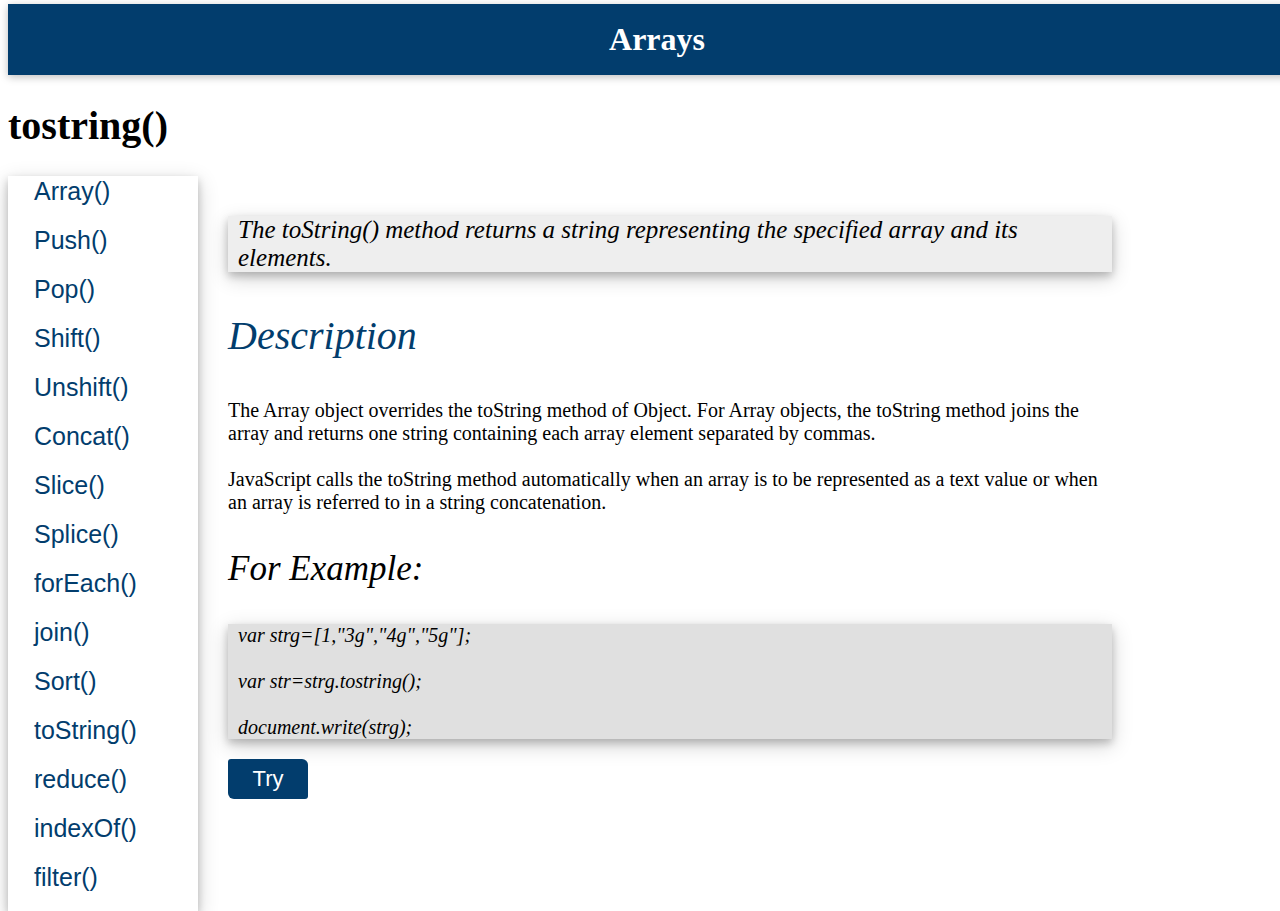
<file: tostring.html>
<!DOCTYPE html>
<html>
<head>
	<title>tostring</title>
	<link rel="stylesheet" type="text/css" href="Array.css">
	<meta  name="viewport" content="width=device-width,initial-scale=1.0">
</head>
<body>
	<h1 class="heading">Arrays</h1>
	<h1 class="aa">tostring()</h1>
<div>
<div class="alltags">
	<a href="index.html"><button class="button">Array()</button></a><br><br>
	<a href="push.html"><button class="button">Push()</button></a><br><br>
	<a href="pop.html"><button class="button">Pop()</button></a><br><br>
	<a href="shift.html"><button class="button">Shift()</button></a><br><br>
	<a href="unshift.html"><button class="button">Unshift()</button></a><br><br>
	<a href="concat.html"><button class="button">Concat()</button></a><br><br>
	<a href="slice.html"><button class="button">Slice()</button></a><br><br>
	<a href="splice.html"><button class="button">Splice()</button></a><br><br>
	<a href="foreach.html"><button class="button">forEach()</button></a><br><br>
	<a href="join.html"><button class="button">join()</button></a><br><br>
	<a href="sort.html"><button class="button">Sort()</button></a><br><br>
	<a href="tostring.html"><button class="button">toString()</button></a><br><br>
	<a href="reduce.html"><button class="button">reduce()</button></a><br><br>
	<a href="indexof.html"><button class="button">indexOf()</button></a><br><br>
	<a href="filter.html"><button class="button">filter()</button></a><br><br>
</div>
<div class="maincontent">
	<div class="defclas">
		<p>The toString() method returns a string representing the specified array and its elements.</p>
	</div>
	<p class="descls"><i>Description</i></p>
	<p class="parafonsize">
		The Array object overrides the toString method of Object. For Array objects, the toString method joins the array and returns one string containing each array element separated by commas.<br><br>
		JavaScript calls the toString method automatically when an array is to be represented as a text value or when an array is referred to in a string concatenation.
	</p>
	<p class="eg"><i>For Example:<i></p>
	<div class="foreg">
		<p class="code">var strg=[1,"3g","4g","5g"];<br><br>var str=strg.tostring();<br><br>document.write(strg);</p>
	</div>
	<button class="buttonR" onclick="myfunction()">Try</button>
	<p id="arra"></p>
	<script type="text/javascript">
		 function myfunction(){
		var strg=[1,"4a","5d","3g"];
		var str=strg.toString();
		document.getElementById('arra').innerHTML=strg;
	}
	</script>
	
</div>
</div>
</body>
</html>
</file>
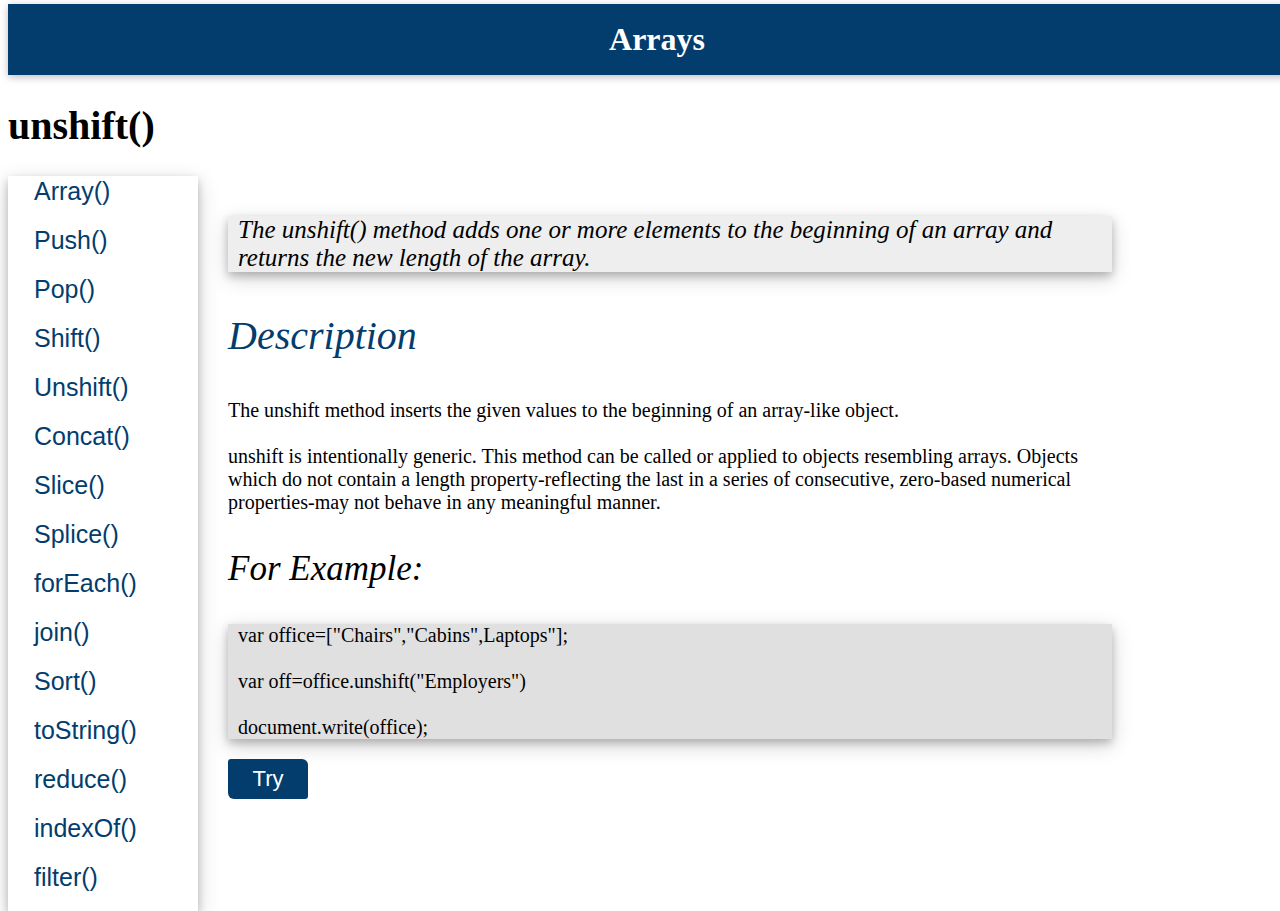
<file: unshift.html>
<!DOCTYPE html>
<html>
<head>
	<title>Unshift</title>
	<link rel="stylesheet" type="text/css" href="Array.css">
	<meta  name="viewport" content="width=device-width,initial-scale=1.0">
</head>
<body>
	<h1 class="heading">Arrays</h1>
	<h1 class="aa">unshift()</h1>
<div>
<div class="alltags">
	<a href="index.html"><button class="button">Array()</button></a><br><br>
	<a href="push.html"><button class="button">Push()</button></a><br><br>
	<a href="pop.html"><button class="button">Pop()</button></a><br><br>
	<a href="shift.html"><button class="button">Shift()</button></a><br><br>
	<a href="unshift.html"><button class="button">Unshift()</button></a><br><br>
	<a href="concat.html"><button class="button">Concat()</button></a><br><br>
	<a href="slice.html"><button class="button">Slice()</button></a><br><br>
	<a href="splice.html"><button class="button">Splice()</button></a><br><br>
	<a href="foreach.html"><button class="button">forEach()</button></a><br><br>
	<a href="join.html"><button class="button">join()</button></a><br><br>
	<a href="sort.html"><button class="button">Sort()</button></a><br><br>
	<a href="tostring.html"><button class="button">toString()</button></a><br><br>
	<a href="reduce.html"><button class="button">reduce()</button></a><br><br>
	<a href="indexof.html"><button class="button">indexOf()</button></a><br><br>
	<a href="filter.html"><button class="button">filter()</button></a><br><br>
</div>
<div class="maincontent">
	<div class="defclas">
		<p>The unshift() method adds one or more elements to the beginning of an array and returns the new length of the array.</p>
	</div>
	<p class="descls"><i>Description</i></p>
	<p class="parafonsize">
		The unshift method inserts the given values to the beginning of an array-like object.<br><br>
		unshift is intentionally generic. This method can be called or applied to objects resembling arrays. Objects which do not contain a length property-reflecting the last in a series of consecutive, zero-based numerical properties-may not behave in any meaningful manner.
	</p>
	<p class="eg"><i>For Example:</i></p>
	<div class="foreg">
		<p class="code">var office=["Chairs","Cabins",Laptops"];<br><br>var off=office.unshift("Employers")<br><br>document.write(office);</p>
	</div>
	<button class="buttonR" onclick="myfunction()">Try</button>
	<p id="arra"></p>
	<script type="text/javascript">
		 function myfunction(){
		var office=["Chairs","Cabins","Laptops"];
		var off=office.unshift("Employers")
		document.getElementById('arra').innerHTML=office;
	}
	</script>
	
</div>
</div>
</body>
</html>
</file>
<file: Array.css>
.heading {
  	background: #023d6d;
  	color: white;
  	padding: 17px;
 	text-align: center;
  	box-shadow: 0 2px 8px rgba(0, 0, 0, 0.26);
  	width: 100%;
  	margin-block-start: -4px;
}
.alltags{
	padding-left: 20px;
	width: 170px;
	box-shadow: 0 4px 8px 0 rgba(0, 0, 0, 0.2), 0 6px 20px 0 rgba(0, 0, 0, 0.19);
}
.button{
	border: none;
	background-color: white;
	color: #023d6d;
	font-size: 25px;
}
.maincontent{
	margin-left: 220px;
	margin-top: -720px;
	font-size: 25px;
	padding-right: 160px;
}
.parafonsize{
	font-size: 20px;

}
.aa{
	font-size: 40px
}
.foreg{
	padding-left: 10px;
	background-color:#e0e0e0;
	box-shadow: 0 4px 8px 0 rgba(0, 0, 0, 0.2), 0 6px 20px 0 rgba(0, 0, 0, 0.19);

}
.defclas{
	padding-left: 10px;
	font-style: oblique;
	background-color: #eeeeee;
	box-shadow: 0 4px 8px 0 rgba(0, 0, 0, 0.2), 0 6px 20px 0 rgba(0, 0, 0, 0.19);
}
.buttonR{
		height: 40px;
		width:80px;
		color: white;
		background-color:#023d6d ;
		border-radius: 3px 6px;
		border: none;
		font-size: 22px;
}
.descls{
	font-size: 40px;
	color: #023d6d ;
}
.eg{
	font-size: 35px;
}
.code{
	font-size: 20px;
	width:900px;
	}
@media only screen and (min-width: 320px) and (max-width: 767px){
	.heading{
		padding: 10px;
		width:95%;
	}
	.aa{
		font-size:30px; 
	}
	.alltags{
		padding-left:7px;
		width:80px;
	}
	.button{
		font-size:17px;
	}
	.maincontent{
		margin-left:95px;
		margin-top: -600px;
		font-size: 20px;
		padding-right: 10px;
	}
	.descls{
		font-size:27px;
	}
	.parafonsize{
	font-size: 15px;
	}
	.eg{
		font-size:23px;
	}
	.code{
		font-size: 15px;
		width:150px;
	}
}
</file>
